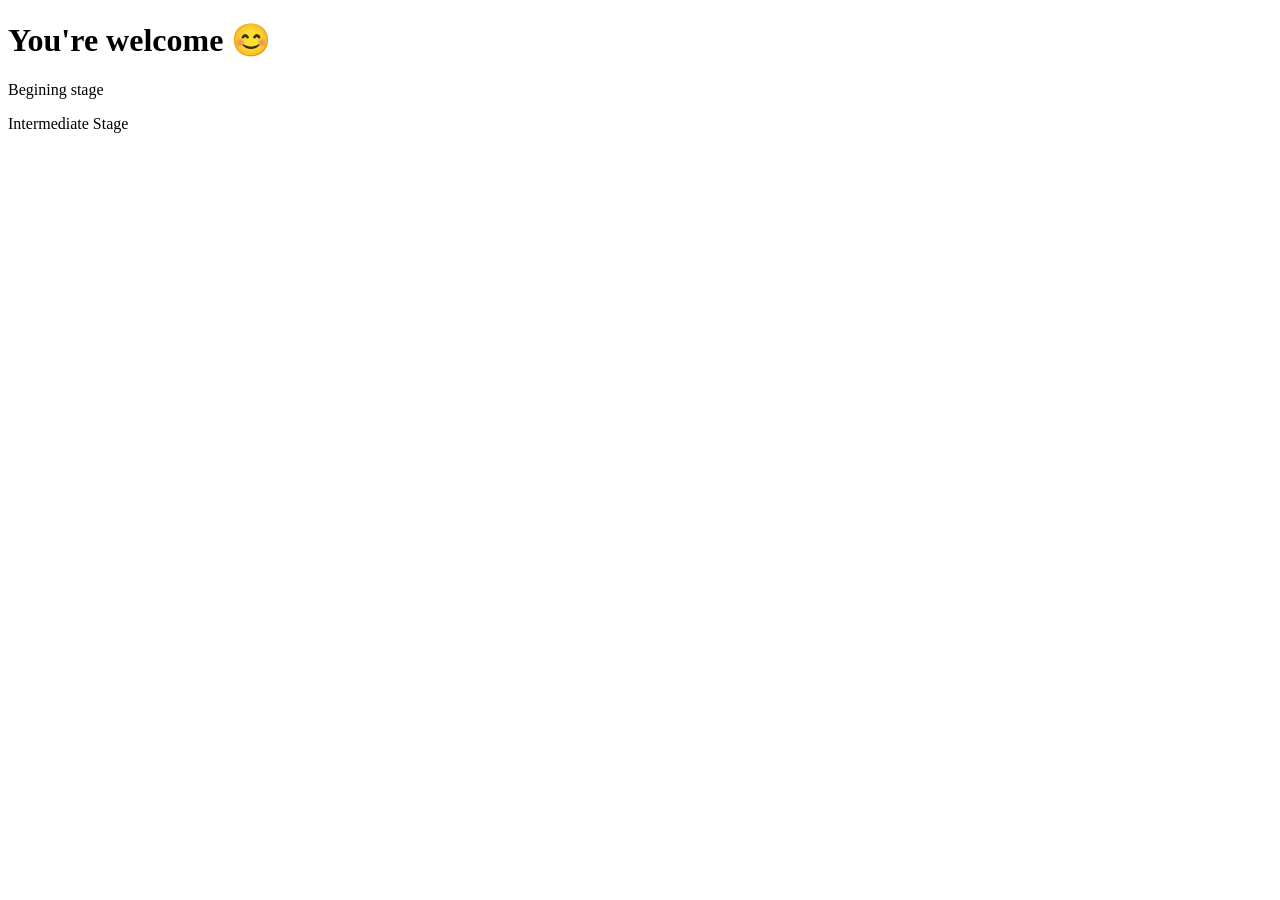
<file: index.html>
<!DOCTYPE html> 
<html lang="en" >
    <head>
        <meta charset="UTF-8"
        <meta name="viewpoint" content="width=device-width, initial-scale=1.0">
        <title>My mom is Hero</title>
        <link rel="stylesheet" href="style.css">
        
        

    </head> 
    <body>
        <h1 id="main-title">You're welcome 😊</h1>
        <p class="highlight">Begining stage</p>
        <pi>Intermediate Stage</pi>
        
    </body> 
</html>
</file>
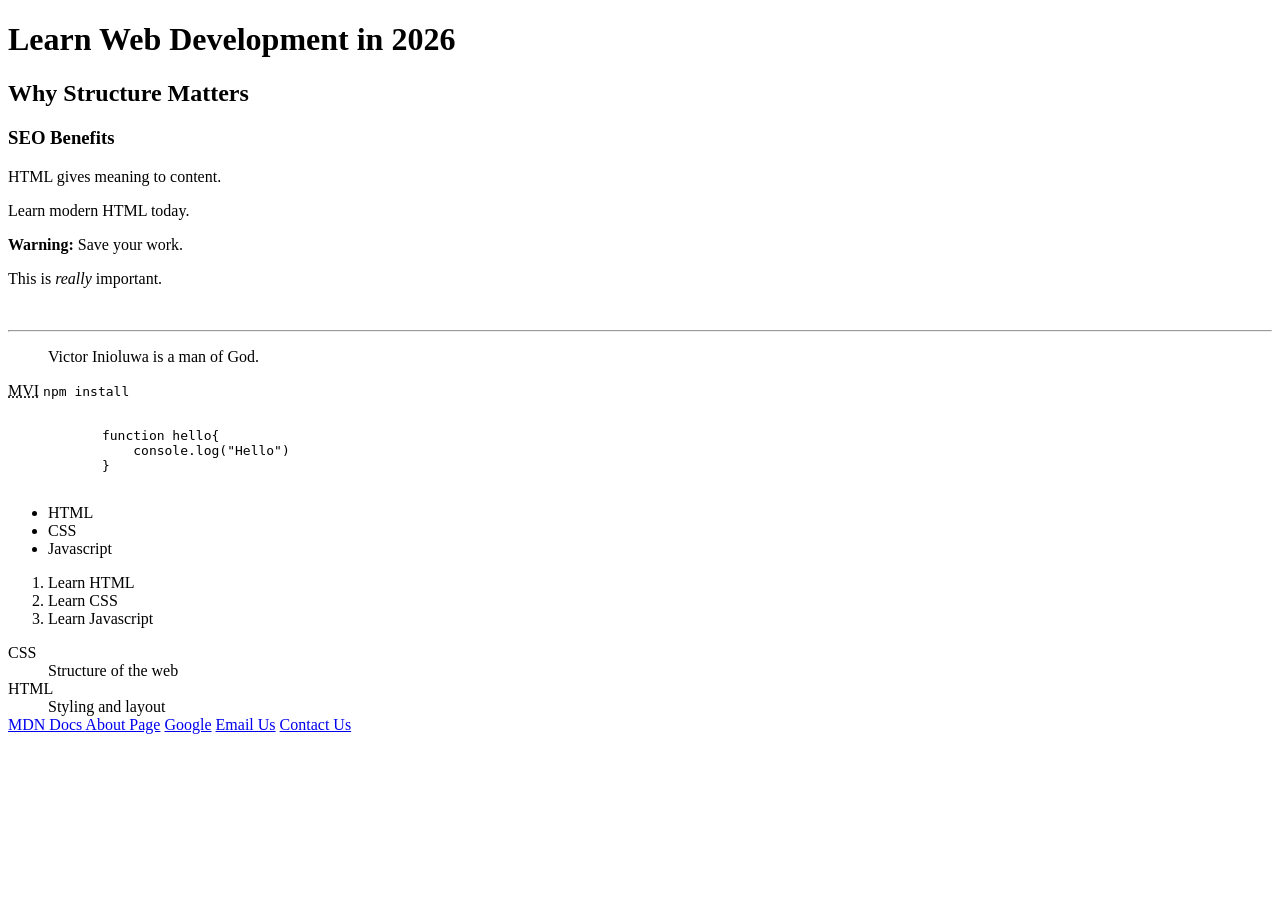
<file: Bro.html>
<!DOCTYPE html>
<html lang="en" >
    <head>
        <meta charset="UTF-8"
        <meta name="viewpoint" content="width=device-width, initial-scale=1.0">
        <title>CHURCH</title>
    </head> 
    <body>
        <h1> Learn Web Development in 2026</h1>
        <h2> Why Structure Matters</h2>
        <h3>SEO Benefits</h3>
        <p>HTML gives meaning to content.</p>
        <p>Learn <span>modern HTML</span> today. </p>
        <p><strong> Warning:</strong> Save your work.</p>
        <p>This is <em>really</em> important.</p>
        <br>
        <hr>
        <blockquote>
            Victor Inioluwa is a man of God.
        </blockquote>
        <abbr title="Mr Victor Inioluwa">MVI</abbr>
        <code>npm install</code>
        <pre> 
            function hello{
                console.log("Hello")
            }
        </pre>
        <ul>
            <li>HTML</li>
            <li>CSS</li>
            <li>Javascript</li>
        </ul>
        <ol>
            <li>Learn HTML</li>
            <li>Learn CSS</li>
            <li>Learn Javascript</li>
        </ol>
        <di>
            <dt>CSS</dt>
            <dd>Structure of the web</dd>

            <dt>HTML</dt>
            <dd>Styling and layout</dd>
        </di>
        <a href="https://developer.mozilla.org">MDN Docs </a>
        <a href="./about.html">About Page</a> 
        <a href="https://google.com" target="blank">Google</a>
        <a href="mailto:hello@example.">Email Us</a>
        <a href="tell: +1234567890">Contact Us</a>

        
  
  






                   
    </body> 
</html>
</file>
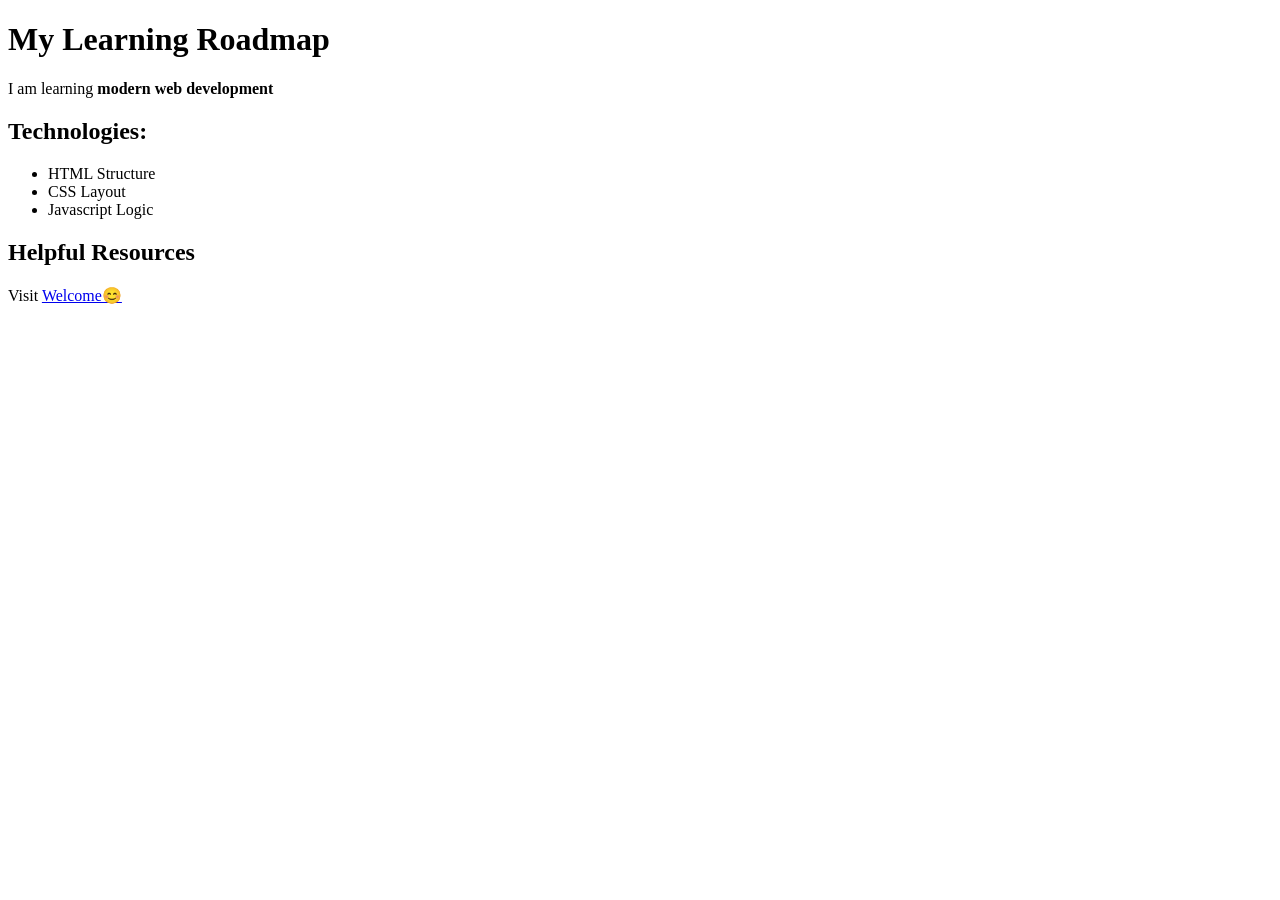
<file: coder.html>
<!DOCTYPE html>
<html lang="en" >
    <head>
        <meta charset="UTF-8"
        <meta name="viewpoint" content="width=device-width, initial-scale=1.0">
        <title>CHURCH</title>
    </head> 
    <body>
        <h1>My Learning Roadmap</h1>

        <p>I am learning<strong> modern web development</strong> </p>
        <h2>Technologies:</h2>

        <ul>
            <li>HTML Structure</li>
            <li>CSS Layout</li>
            <li>Javascript Logic</li>
        </ul>
        <h2>Helpful Resources</h2>

        <p>
            Visit <a href="https://exco-victor.netlify.app">Welcome😊</a>
            
        </p>




               



                   
    </body> 
</html>
</file>
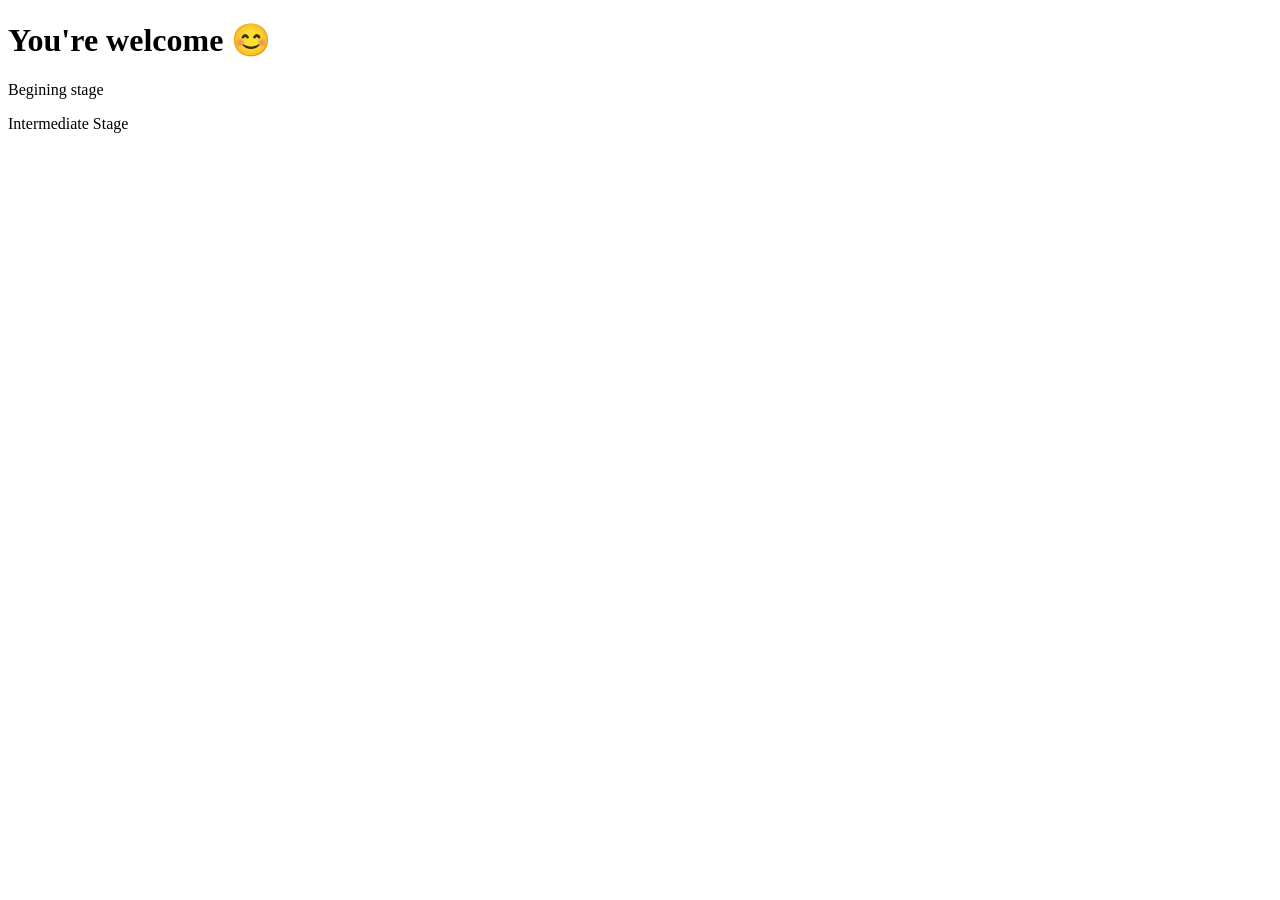
<file: contact.html>
<!-- <!DOCTYPE html> -->
<!-- <html lang="en" > -->
    <!-- <head> -->
        <!-- <meta charset="UTF-8" -->
        <!-- <meta name="viewpoint" content="width=device-width, initial-scale=1.0"> -->
        <!-- <title>OOP</title> -->
        <!-- <link rel="stylesheet" href="style.css"> -->
           <!--  -->
    <!-- </head> -->
    <!-- <body> -->
        <!-- <h1 id="main-title">You're welcome 😊</h1> -->
         <!-- <div class="parent"> -->
            <!-- I'm Parent -->
         <!-- </div> -->
    <!-- </body> -->
<!-- </html> -->




<!-- <!DOCTYPE html> -->
<!-- <html lang="en" > -->
    <!-- <head> -->
        <!-- <meta charset="UTF-8" -->
        <!-- <meta name="viewpoint" content="width=device-width, initial-scale=1.0"> -->
        <!-- <title>OOP</title> -->
        <!-- <link rel="stylesheet" href="style.css"> -->          
    <!-- </head> -->
    <!-- <body> -->
        <!-- <h1 id="main-title">You're welcome 😊</h1> -->
         <!-- <div class="box"> -->
            <!-- hello           -->
         <!-- </div> -->
        <!-- <div class="first-box"> -->
            <!-- Good morning   -->
    <!-- </body> -->
<!-- </html> -->



<!DOCTYPE html> 
<html lang="en" >
    <head>
        <meta charset="UTF-8"
        <meta name="viewpoint" content="width=device-width, initial-scale=1.0">
        <title>My mom is Hero</title>
        <link rel="stylesheet" href="style.css">
        
        

    </head> 
    <body>
        <h1 id="main-title">You're welcome 😊</h1>
        <p class="highlight">Begining stage</p>
        <pi>Intermediate Stage</pi>
        
    </body> 
</html>
</file>
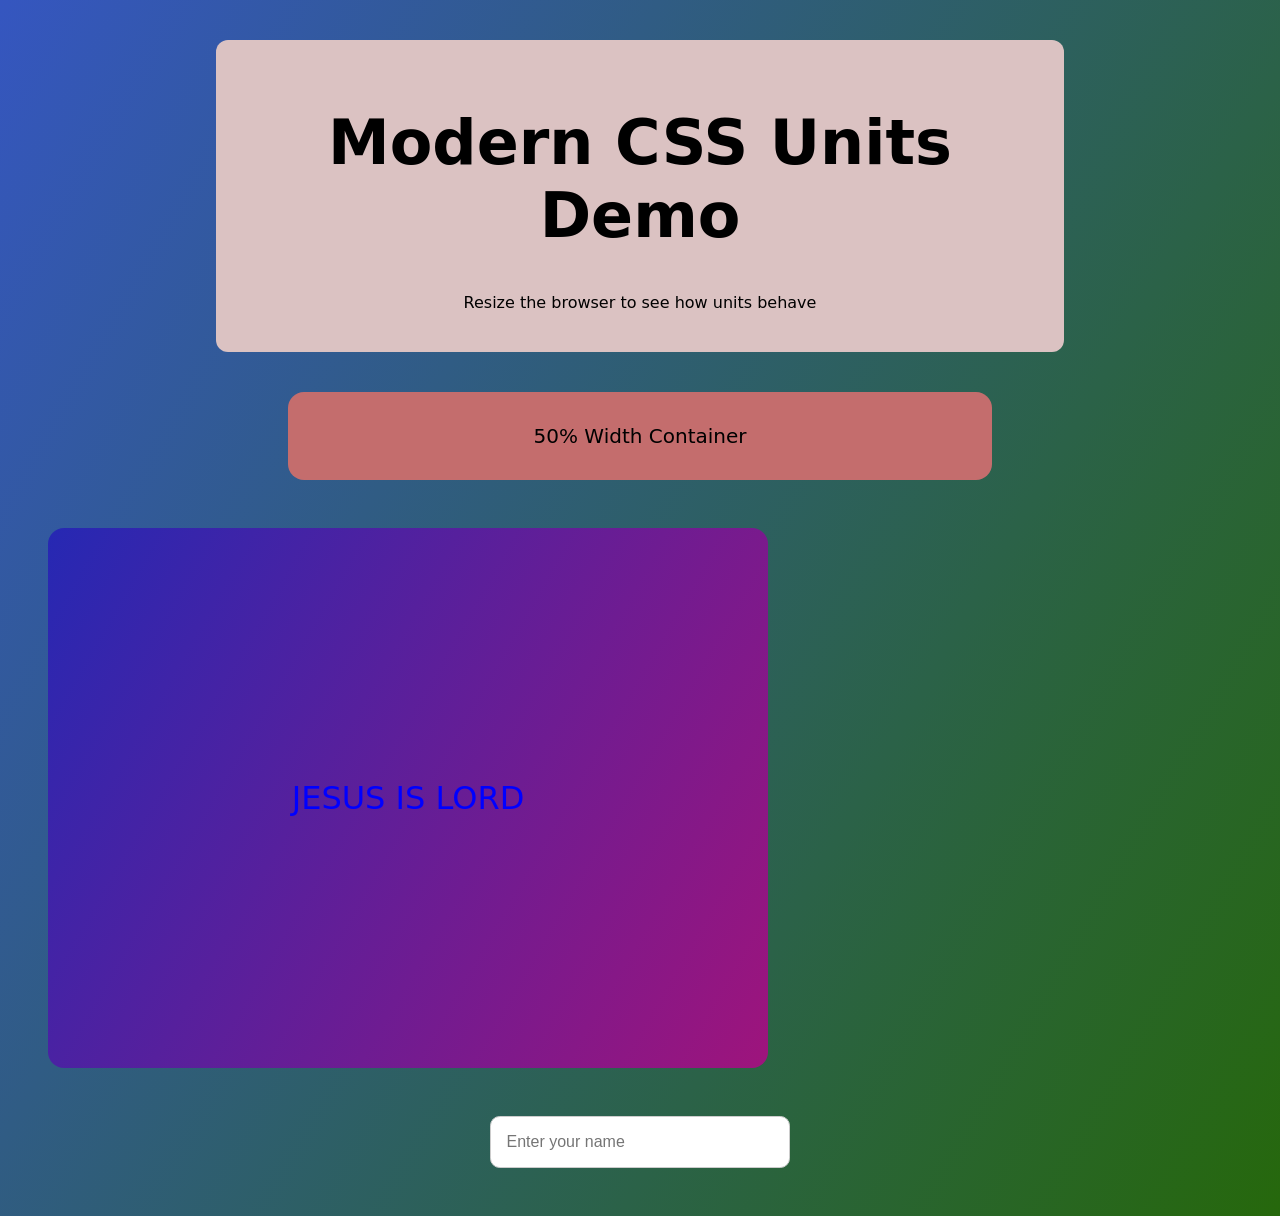
<file: css.html>
<!DOCTYPE html>
<html lang="en" >
    <head>
        <meta charset="UTF-8"
        <meta name="viewpoint" content="width=device-width, initial-scale=1.0">
        <title>Box Model Demo</title>
        <link rel="stylesheet" href="newstyle.css">
       
    </head>    
    <body>
        <header class="hero">
            <h1 class="main-heading">Modern CSS Units Demo</h1>
            <p class="subtitle">
                
            </p>
            <section class="em demo">
                <p>Resize the browser to see how units behave</p>
            </section>
        </header>
        <section class="percent-demo">
            <div class="percent-box">
                50% Width Container
            </div>
        </section>
        <section class="viewpoint-demo">
            JESUS IS LORD
        </section>
        <section class="form-demo">
            <input class="text-input" placeholder="Enter your name">
        </section>
        

    </body>
</html>
</file>
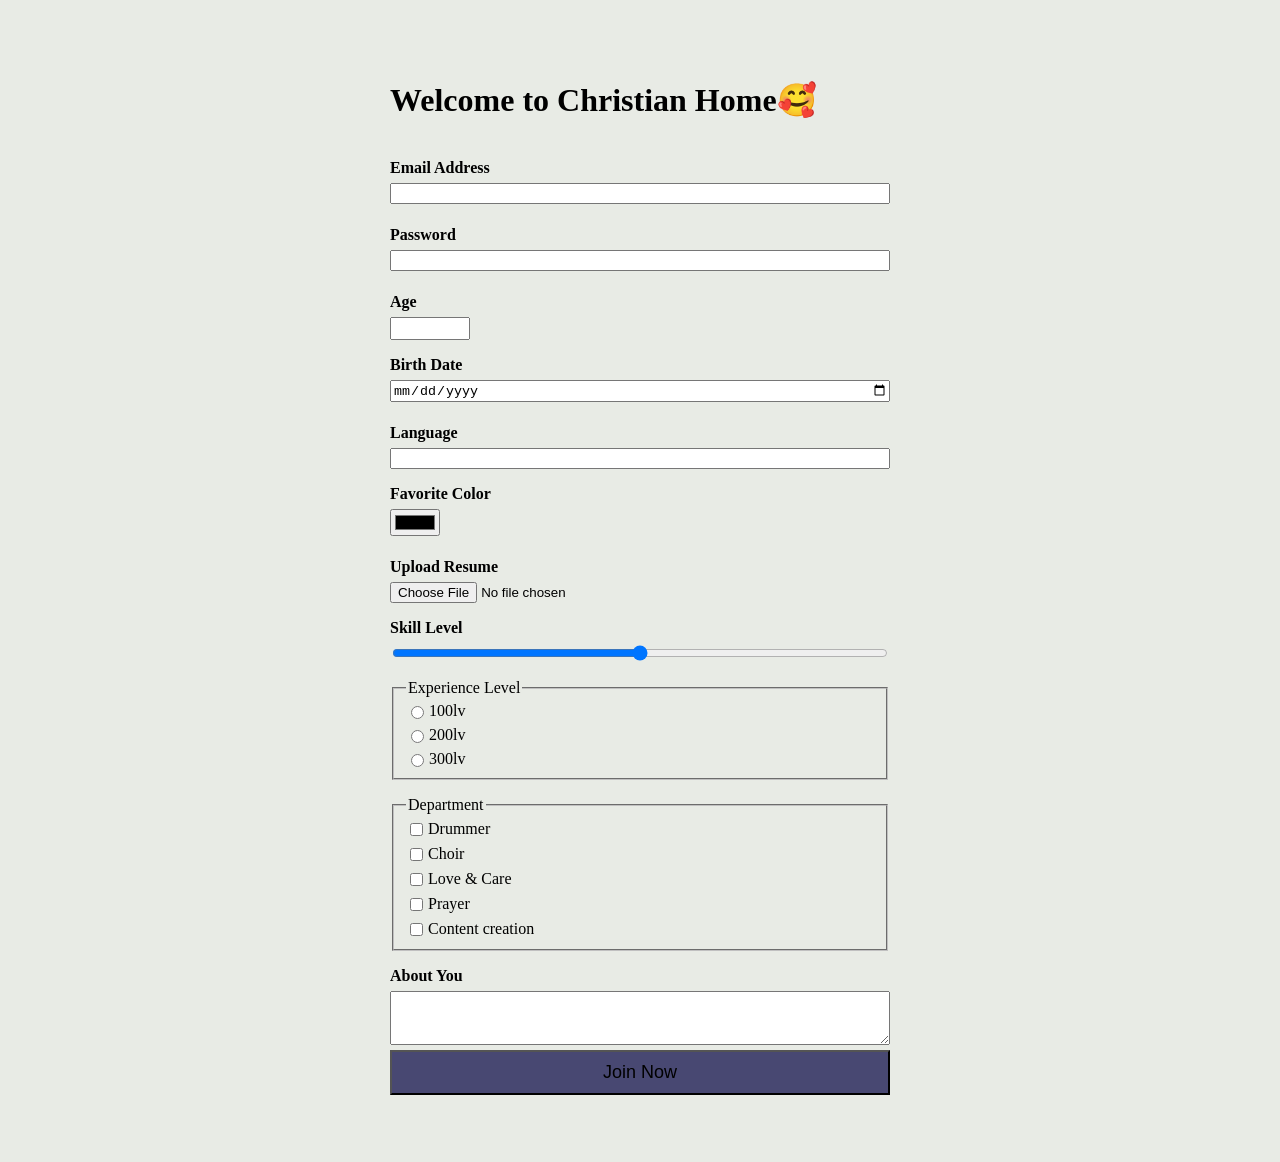
<file: form.html>
<!DOCTYPE html>
<html lang="en" >
    <head>
        <meta charset="UTF-8"
        <meta name="viewpoint" content="width=device-width, initial-scale=1.0">
        <title>CHURCH</title>
        <style>
            body{
                font-family:'Poppins' sans-serif;
            }





            body{
                max-width: 500px;
                margin: 40px auto;
                padding: 20px;
                font-family: Georgia, 'Times New Roman',serif;
                background-color: rgb(232, 235, 229);
            }
            h1{
                margin-bottom: 24px;
            }
            button[type="Submit"] {
                background-color: rgb(72, 72, 114);
                max-height: 300px;
                margin-block: 5px;
                padding: 10px;
                font-size: 18px;
            }
            form{
                display: flex;
                flex-direction: column;
            }
            label{
                display: block;
                margin-top: 16px;
                margin-bottom: 6px;
                font-weight: bold;
            }
            input[type="email"],
            input[type="password"],           
            input[type="date"],
            input[type="color"] {
                margin-bottom: 6px;
            }
            textarea,
            select {
                display: block;
                width: 100%;
                box-sizing: border-box;
                padding: 8px;
                font-size: 1rem;
            }
            input[type="number"] {
                width: 80px;
                padding: 2px;
                box-sizing: border-box;
                display: block;
            }


            fieldset{
                margin-top: 16px;
            }

            fieldset div{
                display: flex;
                flex-direction: column;
                gap: 6px;
                
                
            }
            fieldset label{
                display: flex;
                align-items: center;
                gap: 2px;
                font-weight: normal;
                margin: 0;
                
            }

               
        </style>
        
    </head> 
    <body>
        <h1>Welcome to Christian Home🥰</h1>
        <form> 
            <label for="email">Email Address </label>
            <input type="email" id="email" name="email" required>

            <label>Password</label>
            <input type="Password" required>

            <label>Age</label>
            <input type="number"  min="15" max="40">

            <label for="Birth Date">Birth Date</label>
            <input type="Date">

            <label>Language</label>
            <input list="language">

            <datalist id="language">
                <option value="Javascript">
                    <option value="phyton">
                        <option value="react"></option>
                        <option value="Ns.node"></option>
                    </option>
                </option>
            </datalist>

            <label for="color">Favorite Color </label>
            <input type="color" id="color" name="color">

            <label>Upload Resume</label>
            <input type="file">

            <label>Skill Level</label>
            <input type="range" min="0" max="100">

            <fieldset> 
                <legend> Experience Level</legend>
                <div>
                    <label><input type="radio" name="level" value="100"> 
                    100lv
                </label>
                    <label><input type="radio" name="level" value="200"> 
                    200lv
                </label>
                    <label><input type="radio" name="level" value="300"> 
                    300lv
                </label>
                </div>
            </fieldset>

            <fieldset>
                <legend>Department</legend>
                <div>
                    <label><input type="checkbox" name="department" value="Drummer">Drummer</label>
                    <label><input type="checkbox" name="department" value="Singer">Choir</label>
                    <label><input type="checkbox" name="department" value="Love % Care">Love & Care</label>
                    <label><input type="checkbox" name="skills" value="Prayer">Prayer</label>
                    <label><input type="checkbox" name="skills" value="Content">Content creation</label>

                </div>
            </fieldset>

            <label for"About">About You</label>
            <textarea id="about" name="about" row="5"></textarea>

            <button type="Submit">Join Now</button>
        </form>
    </body> 
</html>
</file>
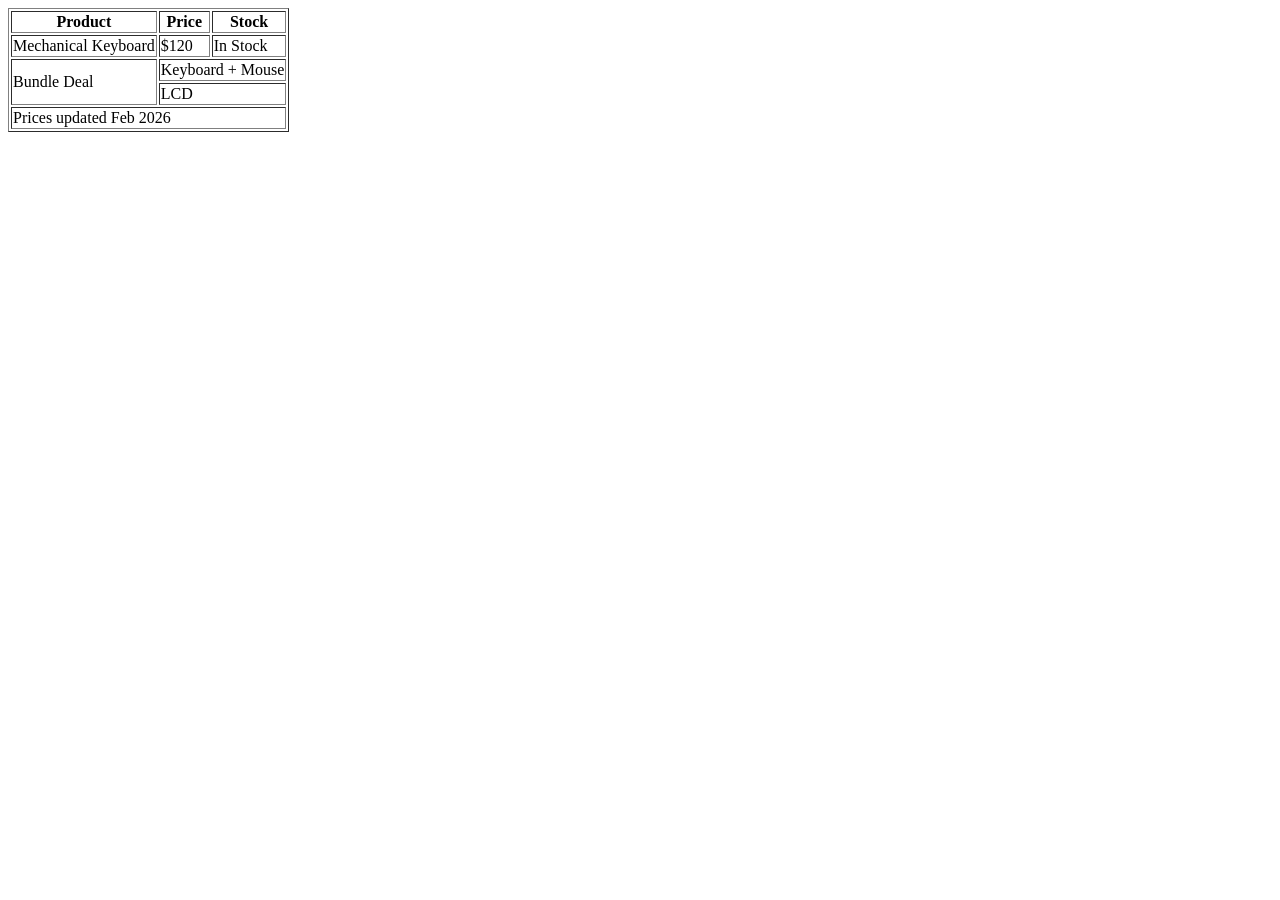
<file: new.html>
<!DOCTYPE html>
<html lang="en" >
    <head>
        <meta charset="UTF-8"
        <meta name="viewpoint" content="width=device-width, initial-scale=1.0">
        <title>Document</title>
    </head>    
    <body> 
        <!-- <video controls width="400"  height="200"   preload="metadata"> -->
            <!-- <source src="media/demo.mp4" type="video/mp4"> -->
            <!-- Your browser does not stop video. -->
        <!-- </video> -->

        <!-- <audio controls> -->
            <!-- <source src="media/sound.mp3" type="audio/mpeg" -->
    
        <!-- </audio> -->


        <!-- <iframe -->
            <!-- src="https://youtu.be/49_Ph2q6uIM?si=O5sCbY9roLOybfL_" -->
            <!-- title="Tutorial Video" -->
            <!-- loading="lazy" -->
            <!-- allowfullscreen> -->
        <!-- </iframe> -->
         <!-- <figure> -->
            <!-- <img src="YouTube_watermark_exco_victor_ch…_202607180020" -->
            <!-- alt="Youtube watermark" width="400" height="200"> -->
            <!-- <figcaption>Website traffic growth after performance optimization</figcaption> -->
         <!-- </figure> -->


         <table border="1">
            <thead>
                <tr>
                    <th>Product</th>
                    <th>Price</th>
                    <th>Stock</th>
                </tr>
            </thead>
            <tbody>
                <tr>
                    <td>Mechanical Keyboard</td>
                    <td>$120</td>
                    <td>In Stock</td>
                </tr>
                <tr>
                    <td rowspan="2">Bundle Deal</td>
                    <td colspan="2">Keyboard + Mouse</td>
                </tr>
                <tr>
                    <td colspan="2">LCD</td>   
                </tr>
            </tbody>
            <tfoot>
                <tr>
                    <td colspan="3">Prices updated Feb 2026</td>

            </tfoot>
         </table>
        
    </body>    
</html>
</file>
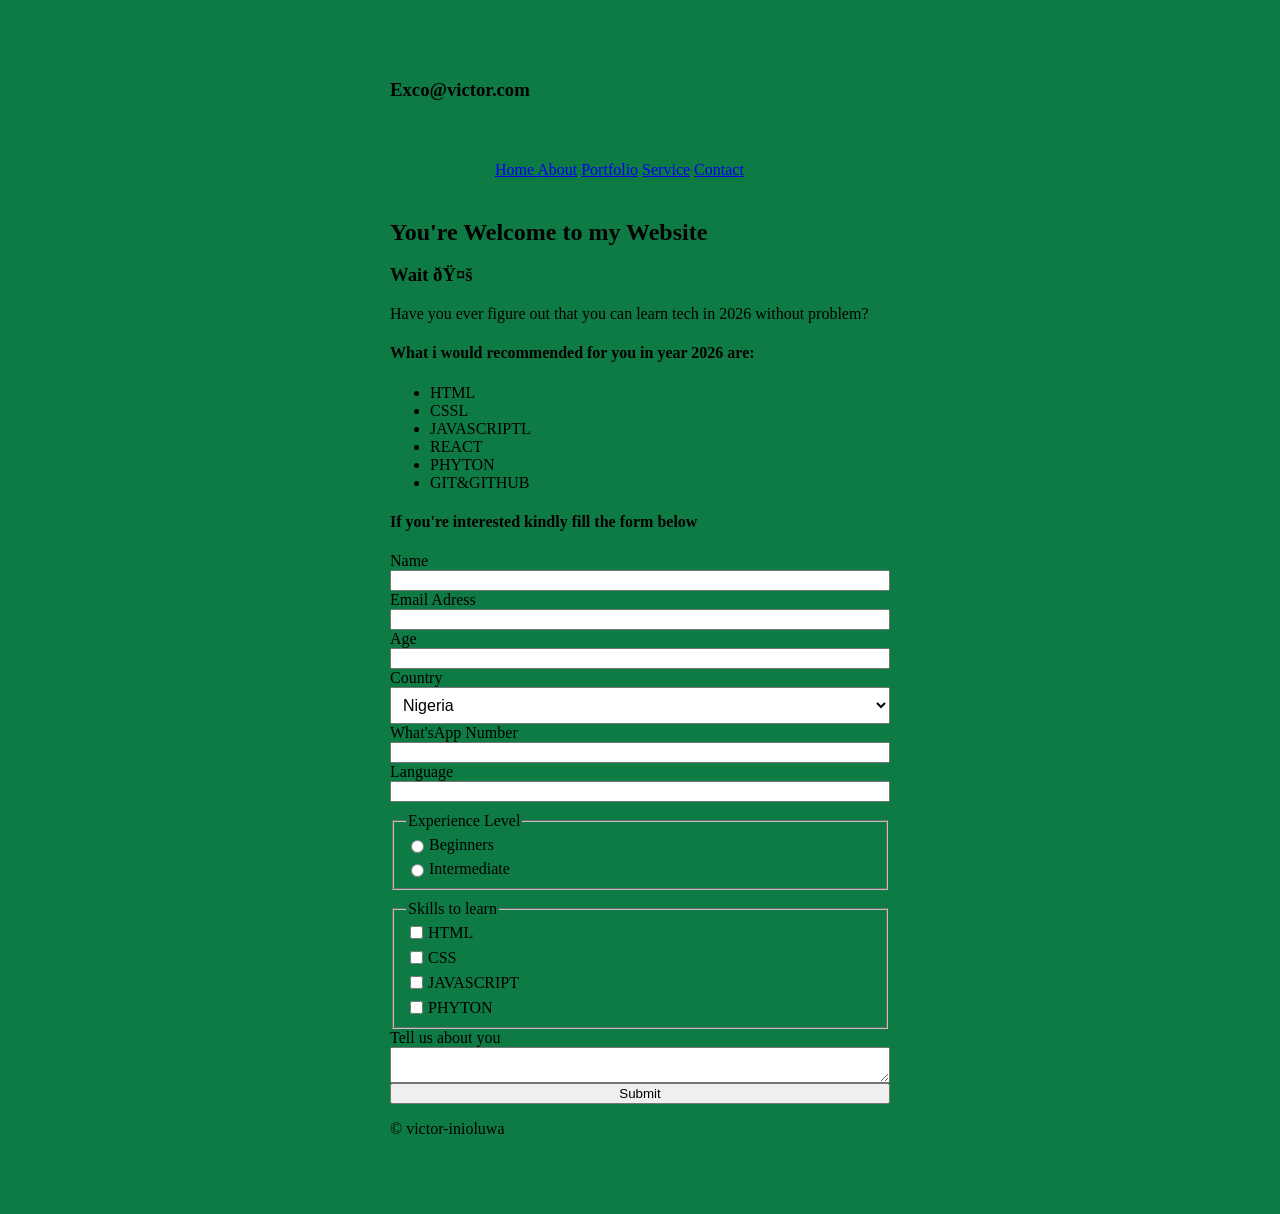
<file: practice.html>
<!DOCTYPE html>
<html lang="en">
    <head
    <meta charset="UFT-8">
    <meta name="viewpoint" content="width=device-width" initial scale="1.0">
    <title>Practical</title>  
    <style>
        body{
            background-color: rgb(14, 122, 68);
            max-width: 500px;
            margin: 40px auto;
            padding: 20px;
        }
        nav{
            max-width: 600px;
            margin: 5px auto;
            padding: 20px;
            margin-left: 85px;
            margin-top: 40px;
            margin
        }

        h1{
            margin-bottom: 7px;
        }

        form{
            display: flex;
            flex-direction: column;
        }

        input [type="email"]
        input [type="Country"]
        textarea,

        select{
            display:block;
            width: 100%;
            box-sizing: border-box;
            padding: 8px;
            font-size: 1rem;
        }
        input [type="number"] {
            width: 80px;
            padding: 2px;
            box-sizing: border-box;
            display: block;
            
        }
        fieldset{
            margin-top: 10px;
        }
        fieldset div{
            display: flex;
            flex-direction: column;
            gap: 6px;
        }

        fieldset label{
            display: flex;
            align-items: center;
            gap: 2px;
            margin: 0;
        }
    </style> 
  
   
    </head>
    <body>
        <header>
            <h3>Exco@victor.com</h3>
            <nav>
                <a href="#">Home </a> 
                <a href="#">About</a>
                <a href="#"> Portfolio</a>
                <a href="#"> Service</a>
                <a href="#">Contact</a>
            </nav>
        </header>
        <main>
            <section>
                <h1><strong>You're  Welcome to my Website</strong> </h2>
                    <article>
                        <h3>Wait 🤚</h3>
                        <p>Have you ever figure out that you can learn tech in 2026 without problem?</p>

                    </article>

            </section>
            <aside>
                <h4>What i would recommended for you in year 2026 are:</h4>
                <ul>
                    <li>HTML</li>
                    <li>CSSL</li>
                    <li>JAVASCRIPTL</li>
                    <li>REACT</li>
                    <li>PHYTON</li>
                    <li>GIT&GITHUB</li>
                </ul>
            </aside>
        </main>
        <h4>If you're interested kindly fill the form below</h4>
        <form>
            <label for="name">Name</label>
            <input type="name" name="name">
            <label for="email">Email Adress</label>
            <input type="email" id="email" name="email">

            <label for="age">Age</label>
            <input type="number" min="10" max="30">

            <label for="country">Country</label>
            <select>
                <option>Nigeria</option>
                <option>China</option>
                <option>American</option>
                <option>Uganda</option>
                <option>South Africa</option>
                <option>United Kingdom</option>
            </select>
            </option>

            <label for="What'sApp">What'sApp Number</label>
            <input type="number">
            <label>Language</label>
            <input list="language">

            <datalist id="language">
                <option value="Javascript">

                    <option value="phyton">
                    </option>
                </option>
            </datalist>
            <fieldset>
                <legend>Experience Level</legend>
                <div>
                    <label><input type="radio" name="level" value="Beginners">
                    Beginners

                </label>
                <label>
                    <label><input type="radio" name="level" value="Intermediate">
                    Intermediate
                    </label>       
                </label>
                </div>
            </fieldset>
            <fieldset>
                <legend> Skills to learn</legend>
                <div>
                    <label><input type="checkbox" name="skills" value="HTML">HTML</label>
                    <label><input type="checkbox" name="skills" value="CSS">CSS</label>
                    <label><input type="checkbox" name="skills" value="JAVASCRIPT">JAVASCRIPT</label>
                    <label><input type="checkbox" name="skills" value="PHYTON">PHYTON</label>
                </div>
            </fieldset>

            <label for="About">Tell us about you</label>
            <textarea id="about"name="about"row="5"></textarea>

            <button type="Submit">Submit</button>
        </form>
        <footer>
            <p>&copy; victor-inioluwa</p>
        </footer>
        















    </body>
</html>
</file>
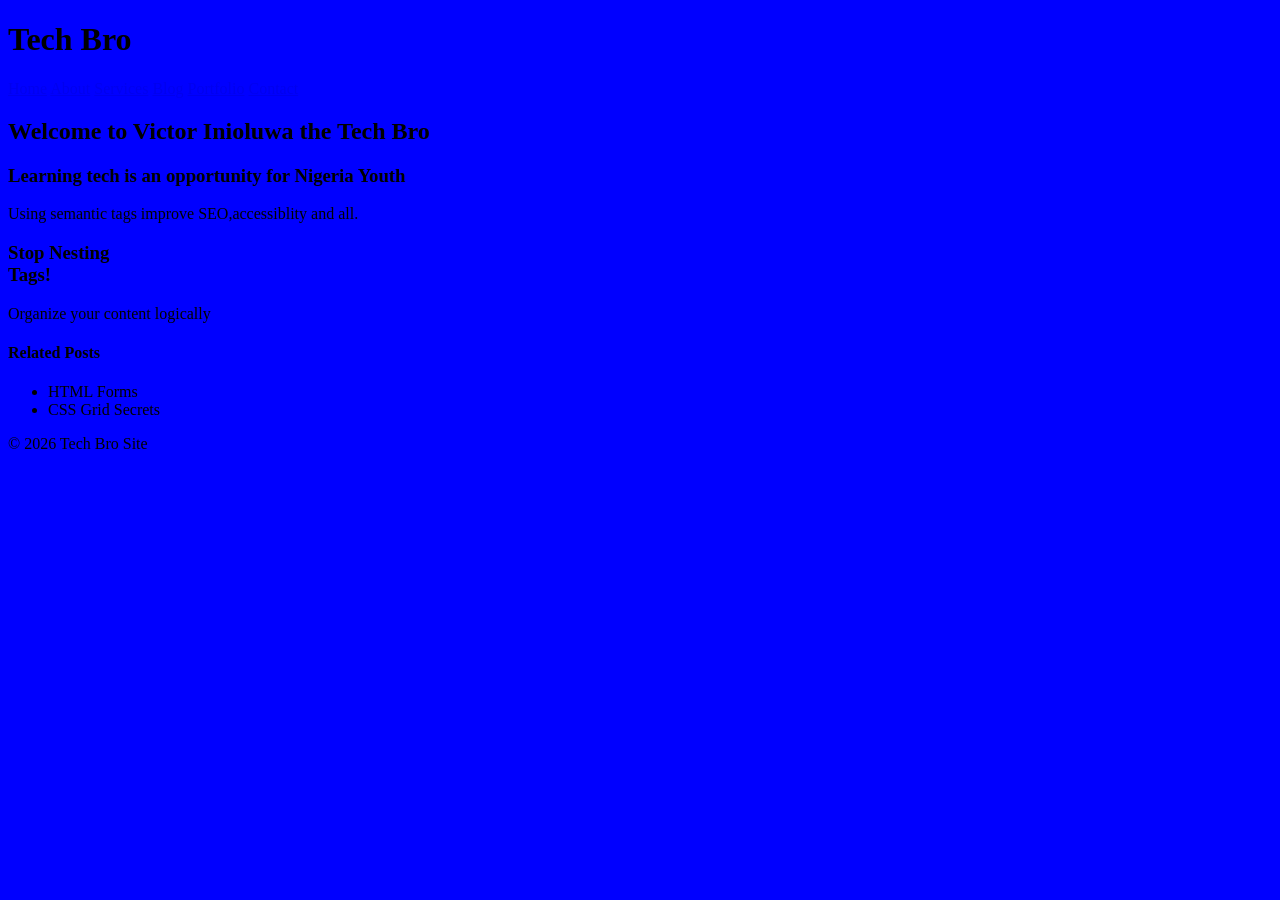
<file: Tech.html>
<!DOCTYPE html>
<html lang="en" >
    <head>
        <meta charset="UTF-8"
        <meta name="viewpoint" content="width=device-width, initial-scale=1.0">
        <title>CHURCH</title>
        <style>
            body{
                background-color: blue;
            }
        </style>
    </head> 
    <body>
        <header>
            <h1> Tech Bro</h1>
            <nav>
                <a href="#">Home</a>
                <a href="#">About</a>
                <a href="#">Services</a>
                <a href="#">Blog</a>
                <a href="#">Portfolio</a>
                <a href="#">Contact</a>

            </nav>
        </header>
        <main>

            <section>
                <h2>Welcome to Victor Inioluwa the Tech Bro</h2>
                <article>
                    <h3> Learning tech is an opportunity for Nigeria Youth </h3>
                    <p> Using semantic tags improve SEO,accessiblity and all. </p>
                </article>
                <article>
                    <h3> Stop Nesting <div> Tags!</h3>
                        <p> Organize your content logically</p>
                </article>
            <section>
                <aside>
                    <h4> Related Posts</h4>
                    <ul>
                        <li>HTML Forms</li>
                        <li>CSS Grid Secrets</li>
                    </ul>

                </aside>
            </main>
            <footer>
                <p>&copy; 2026 Tech Bro Site</p>
            </footer>






                   
    </body> 
</html>
</file>
<file: style.css>
/* h1{ */
    /* color:brown; */
    /* font-size: 30px; */
/* } */

/* p{ */
    /* color:rgb(10, 10, 10); */
    /* font-size: 20px; */

/* } */

/* .highlight{ */
    /* color: blue; */
/* } */


/* *{ */
    /* margin: 0; */
    /* padding: 0; */
/* } */

/* .parent{ */
    /* background-color: green; */
    /* height: 100px; */
/* } */


/* .child{ */
    /* width: 50%; */
    /* background-color: brown; */
    /* height: 90px */

/* } */

/* *{ */
    /* margin: 0; */
    /* padding: 0; */
/* } */

/* .parent{ */
    /* width: 100vw; */
    /* height: 100vh; */
    /* background-color: hsl(33, 74%, 46%); */
/* } */




/* .box{ */
    /* width: fit-content; */
    /* background-color: crimson; */
    /* padding: 10px; */
    /* border:5px solid yellow; */

/* } */

/* .first-box{ */
    /* width: fit-content; */
    /* background-color: rgb(10, 214, 61); */
    /* margin: 20px */
/* } */








/* .parent{ */
    /* width: 300px; */
    /* height: 300px; */
    /* background-color: rgb(192, 21, 49); */
/* } */
/* .box{ */
    /* width: fit-content; */
    /* height: 100%; */
    /* background-color:darkblue; */

    /* max-width: 400px; */
    /* min-width: 200px; */

    /* max-height: 300px; */
    /* min-height: 100px; */
/* } */
</file>
<file: newstyle.css>
html {
    font-size: 16px;

}

body{
    margin: 0;
    font-family: system-ui, Arial, sans-serif;
    background: linear-gradient(120deg, #3556c0, rgb(38, 104, 12));
}

/* Pixel Based Header */
.hero {
    width: 800px;
    margin: 40px auto;
    padding: 24px;
    background: rgb(219, 194, 194);
    border-radius: 12px;
    text-align: center;
}
.main-heading {
    font-size: 62px;
}

.subtitle {
    font-size: 16px;
}

.em-demo {
    font-size: 29px;
    margin: 3rem auto;
    width: 70%;
    background: whitesmoke;
    padding: 2rem;
    border-radius: 1rem;
}
.em-demo p {
    font-size: 1.5em ;
}

.percent-demo {
    display: flex;
    justify-content: center ;
}

.percent-box {
    width: 50%;
    padding: 2rem;
    background: rgb(196, 109, 109);
    border-radius: 1rem;
    text-align: center;
    font-size: 1.25rem;
}
.viewpoint-demo {
    width: 80vmin;
    max-width: 90vmax;
    height: 60vh;
    margin: 3rem;
    display: flex;
    align-items: center;
    text-align: center;
    justify-content: center;
    font-size: 2rem;
    color:blue;
    border-radius: 1rem;
    background:linear-gradient(120deg,#2628b3,#9e147c) ;
 
}

.form-demo {
    display: flex;
    justify-content: center;
    margin: 3rem;
}

.text-input {
    width: 30ch;
    padding: 1rem;
    font-size: 1rem;
    border-radius: 0.6rem;
    border: 1px solid #ccc;
}
</file>
